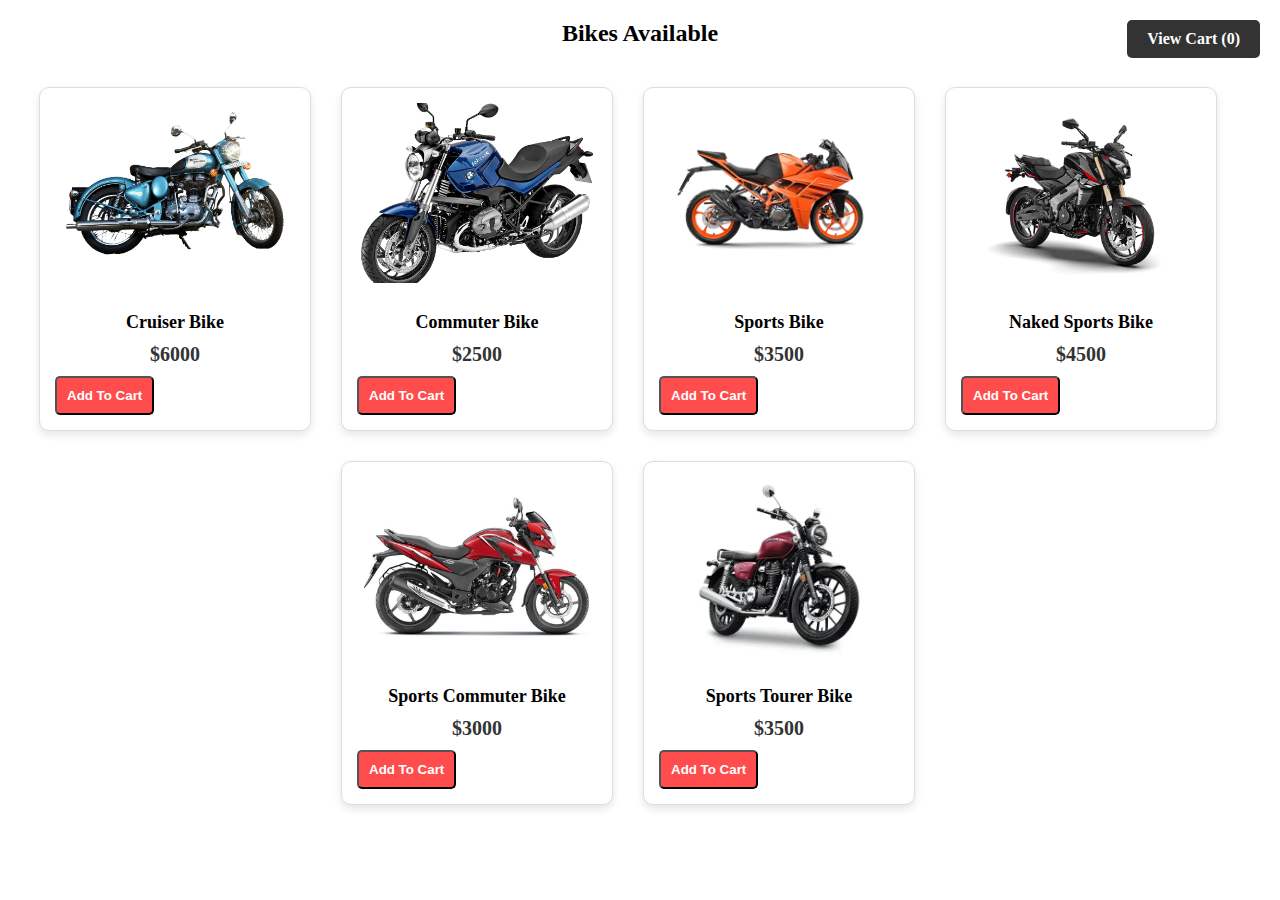
<file: Parth_WPA_project/cart/index.html>
<!DOCTYPE html>
<html lang="en">
<head>
    <meta charset="UTF-8">
    <meta name="viewport" content="width=device-width, initial-scale=1.0">
    <title>Product List</title>
    <link rel="stylesheet" href="style.css">
</head>
<body>

    <h1>Bikes Available</h1>
    <a href="cart.html" class="view-cart">View Cart (<span id="cart-count">0</span>)</a>

    <div class="product-list">
        <div class="product">
            <img src="10.png" alt="Cruiser Bike">
            <h3>Cruiser Bike</h3>
            <p class="price">$6000</p>
            <button class="add-to-cart" onclick="addToCart('Cruiser Bike', 6000)">Add To Cart</button>
        </div>
        <div class="product">
            <img src="11.webp" alt="Commuter Bike">
            <h3>Commuter Bike</h3>
            <p class="price">$2500</p>
            <button class="add-to-cart" onclick="addToCart('Commuter Bike', 2500)">Add To Cart</button>
        </div>
        <div class="product">
            <img src="3.webp" alt="Sports Bike">
            <h3>Sports Bike</h3>
            <p class="price">$3500</p>
            <button class="add-to-cart" onclick="addToCart('Sports Bike', 3500)">Add To Cart</button>
        </div>
        <!-- Add more products as needed -->
        <div class="product">
            <img src="4.png" alt="Naked Sports Bike">
            <h3>Naked Sports Bike</h3>
            <p class="price">$4500</p>
            <button class="add-to-cart" onclick="addToCart('Naked Sports Bike', 4500)">Add To Cart</button>
        </div>  <div class="product">
            <img src="5.jpg" alt="Sports Commuter Bike">
            <h3>Sports Commuter Bike</h3>
            <p class="price">$3000</p>
            <button class="add-to-cart" onclick="addToCart('Sports Commuter Bike', 3000)">Add To Cart</button>
        </div>  <div class="product">
            <img src="6.webp" alt="Sports Tourer Bike">
            <h3>Sports Tourer Bike</h3>
            <p class="price">$3500</p>
            <button class="add-to-cart" onclick="addToCart('Sports Tourer Bike', 3500)">Add To Cart</button>
        </div>
    </div>

    <script src="script.js"></script>
</body>
</html>
</file>
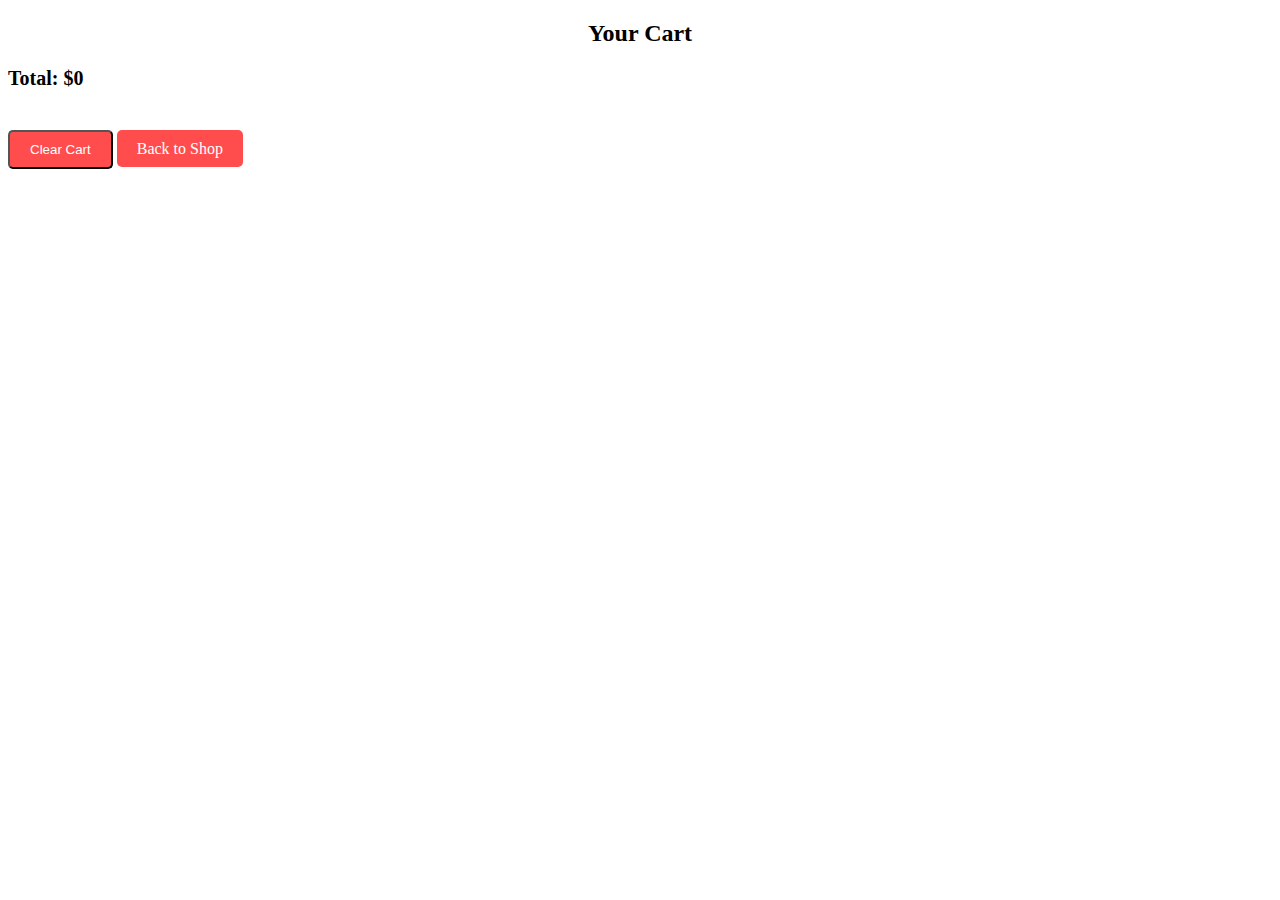
<file: Parth_WPA_project/cart/cart.html>
<!DOCTYPE html>
<html lang="en">
<head>
    <meta charset="UTF-8">
    <meta name="viewport" content="width=device-width, initial-scale=1.0">
    <title>Shopping Cart</title>
    <link rel="stylesheet" href="style.css">
</head>
<body>

    <h1>Your Cart</h1>
    <div class="cart-list" id="cart-list"></div>
    <p class="total-price" id="total-price"></p>
    <button onclick="clearCart()" class="clear-cart">Clear Cart</button>
    <a href="index.html" class="back-to-shop">Back to Shop</a>

    <script>
        // Function to display the cart contents
        function displayCart() {
            const cart = JSON.parse(localStorage.getItem('cart')) || [];
            const cartList = document.getElementById('cart-list');
            const totalPriceElement = document.getElementById('total-price');

            // Clear the cart list
            cartList.innerHTML = '';

            // Calculate the total price
            let total = 0;

            // Add each item in the cart to the cart list
            cart.forEach((item, index) => {
                const cartItem = document.createElement('div');
                cartItem.className = 'cart-item';
                cartItem.innerHTML = `
                    <p>${item.name} - $${item.price}</p>
                `;
                cartList.appendChild(cartItem);
                total += item.price;
            });

            // Display the total price
            totalPriceElement.innerText = `Total: $${total}`;
        }

        // Function to clear the cart
        function clearCart() {
            localStorage.removeItem('cart');
            displayCart();
            updateCartCount();
        }

        // Function to update cart count
        function updateCartCount() {
            const cart = JSON.parse(localStorage.getItem('cart')) || [];
            document.getElementById('cart-count').innerText = cart.length;
        }

        // Display the cart contents when the page loads
        displayCart();
    </script>

</body>
</html>
</file>
<file: Parth_WPA_project/cart/style.css>
General styling
body {
    font-family: Arial, sans-serif;
    background-color: #f9f9f9;
    display: flex;
    flex-direction: column;
    align-items: center;
    min-height: 100vh;
    margin: 0;
    padding: 0;
}

h1 {
    text-align: center;
    font-size: 24px;
    margin-top: 20px;
    margin-bottom: 20px;
}

/* View Cart button styling */
.view-cart {
    position: absolute;
    top: 20px;
    right: 20px;
    text-decoration: none;
    background-color: #333;
    color: white;
    padding: 10px 20px;
    border-radius: 5px;
    font-weight: bold;
}

/* Product list styling */
.product-list {
    display: flex;
    flex-wrap: wrap;
    gap: 30px;
    justify-content: center;
    max-width: 1200px;
    padding: 20px;
    text-align: center;
}

/* Individual product card styling */
.product {
    background-color: #fff;
    border: 1px solid #ddd;
    border-radius: 10px;
    width: 240px; /* Adjusted width to accommodate larger images */
    padding: 15px;
    box-shadow: 0px 4px 8px rgba(0, 0, 0, 0.1);
    position: relative;
    transition: transform 0.3s;
}

.product:hover {
    transform: translateY(-5px);
}

.product img {
    width: 100%; /* Ensures the image takes up full width of the container */
    height: 180px; /* Sets a fixed height for the images */
    object-fit: cover; /* Crops image to fit the container without distortion */
    border-radius: 10px;
    margin-bottom: 15px;
}

.product h3 {
    font-size: 18px;
    margin: 10px 0;
}

.product p {
    font-size: 16px;
    color: #333;
    margin: 5px 0;
}

.product .price {
    font-size: 20px;
    color: #333;
    font-weight: bold;
}

/* Add to cart button styling */
.add-to-cart {
    display: block;
    margin-top: 10px;
    padding: 10px;
    background-color: #ff4d4d;
    color: white;
    text-decoration: none;
    border-radius: 5px;
    transition: background-color 0.3s;
    font-weight: bold;
    cursor: pointer;
}

.add-to-cart:hover {
    background-color: #e63e3e;
}

/* Cart list styling */
.cart-list {
    width: 80%;
    max-width: 600px;
    margin-top: 20px;
}

.cart-item {
    background-color: #fff;
    border: 1px solid #ddd;
    border-radius: 5px;
    padding: 15px;
    margin-bottom: 10px;
    text-align: left;
}

.total-price {
    font-size: 20px;
    font-weight: bold;
    margin-top: 20px;
}

/* Clear Cart and Back to Shop button styling */
.clear-cart, .back-to-shop {
    background-color: #ff4d4d;
    color: white;
    padding: 10px 20px;
    border-radius: 5px;
    text-decoration: none;
    margin-top: 20px;
    cursor: pointer;
}

.clear-cart:hover, .back-to-shop:hover {
    background-color: #e63e3e;
}
</file>
